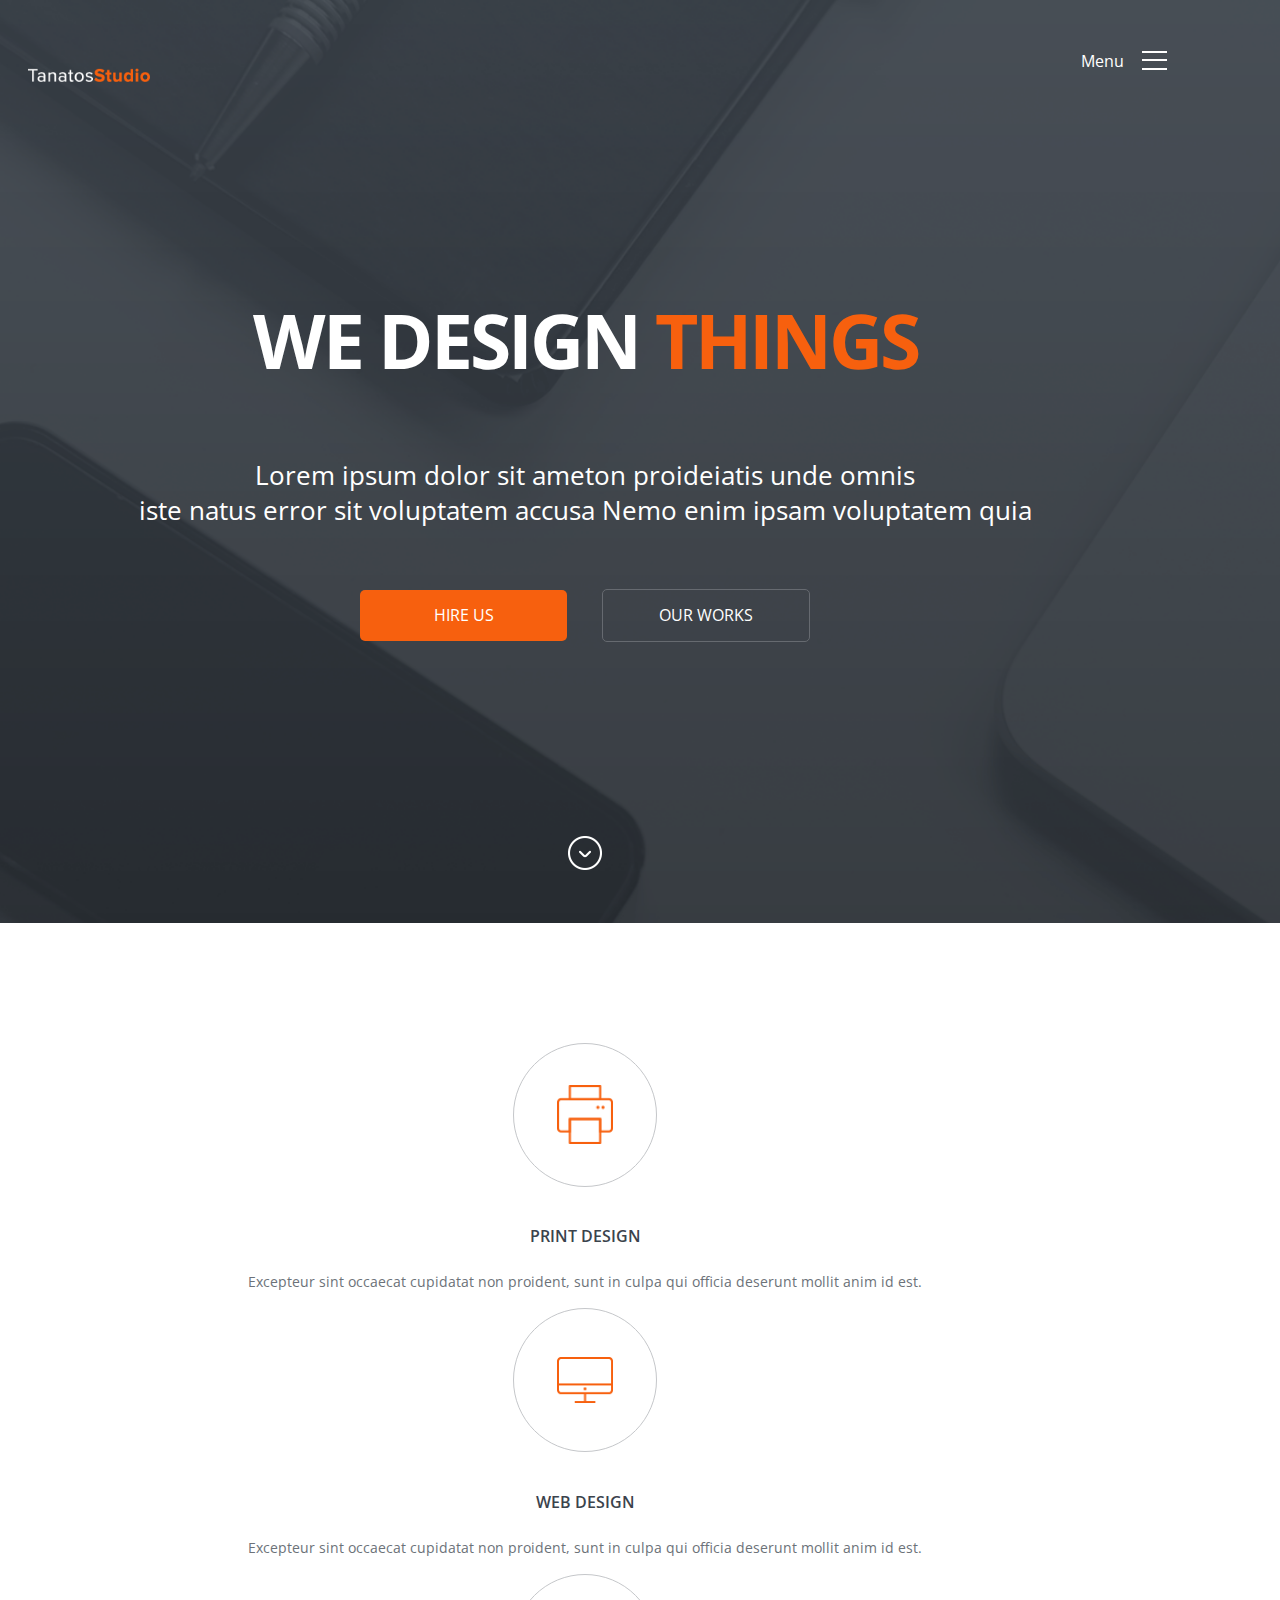
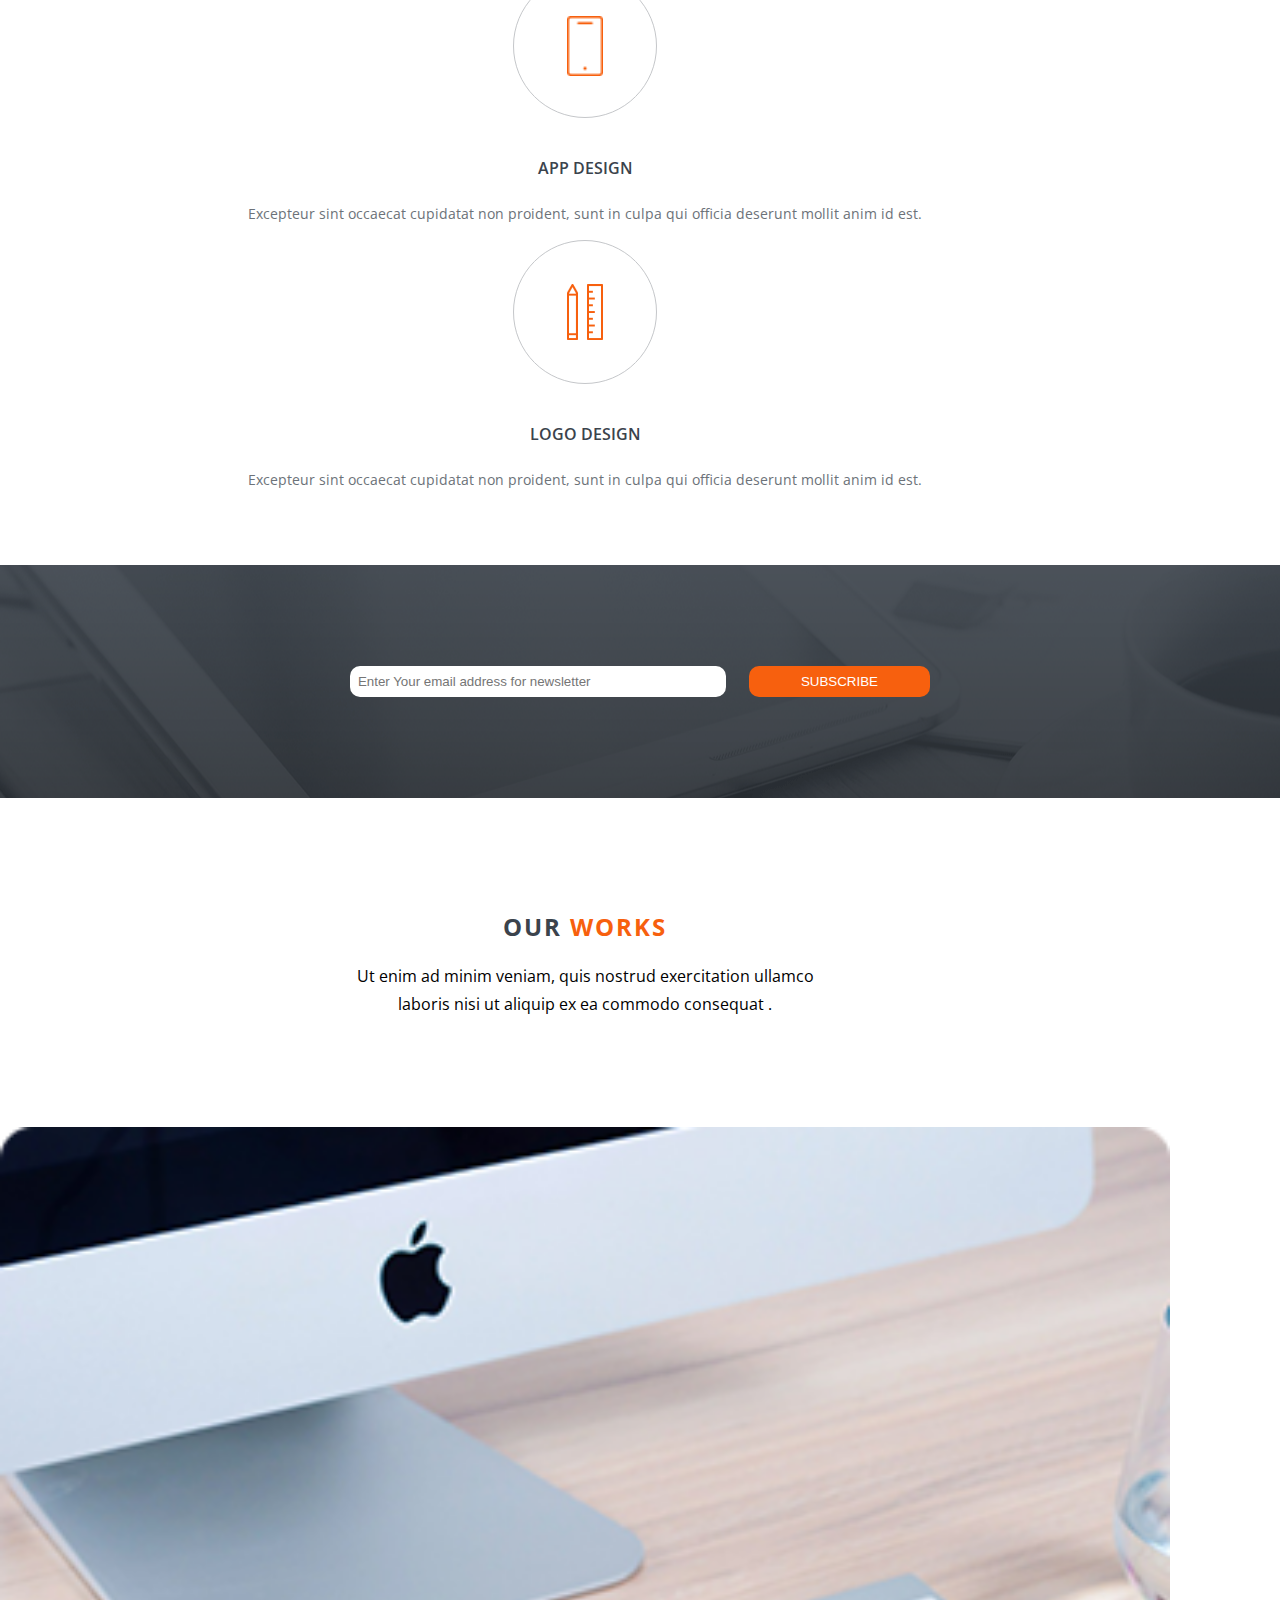
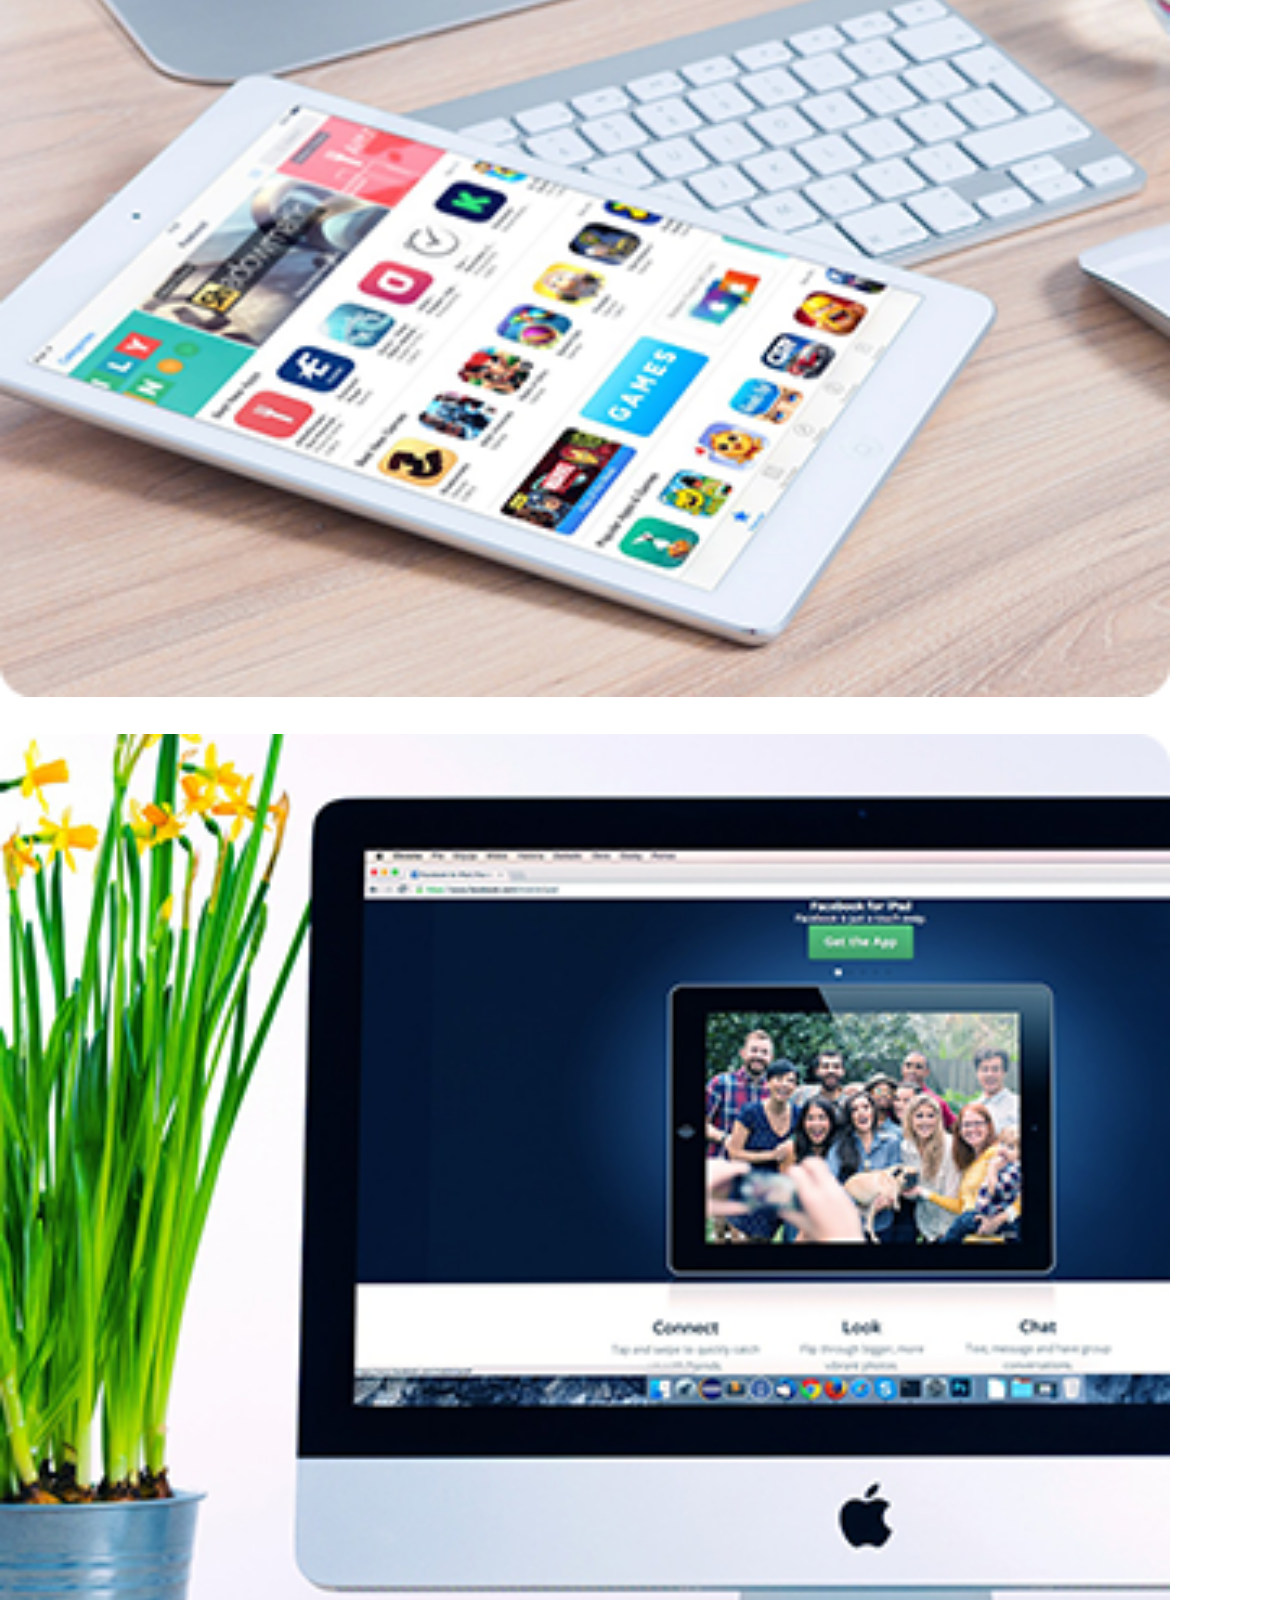
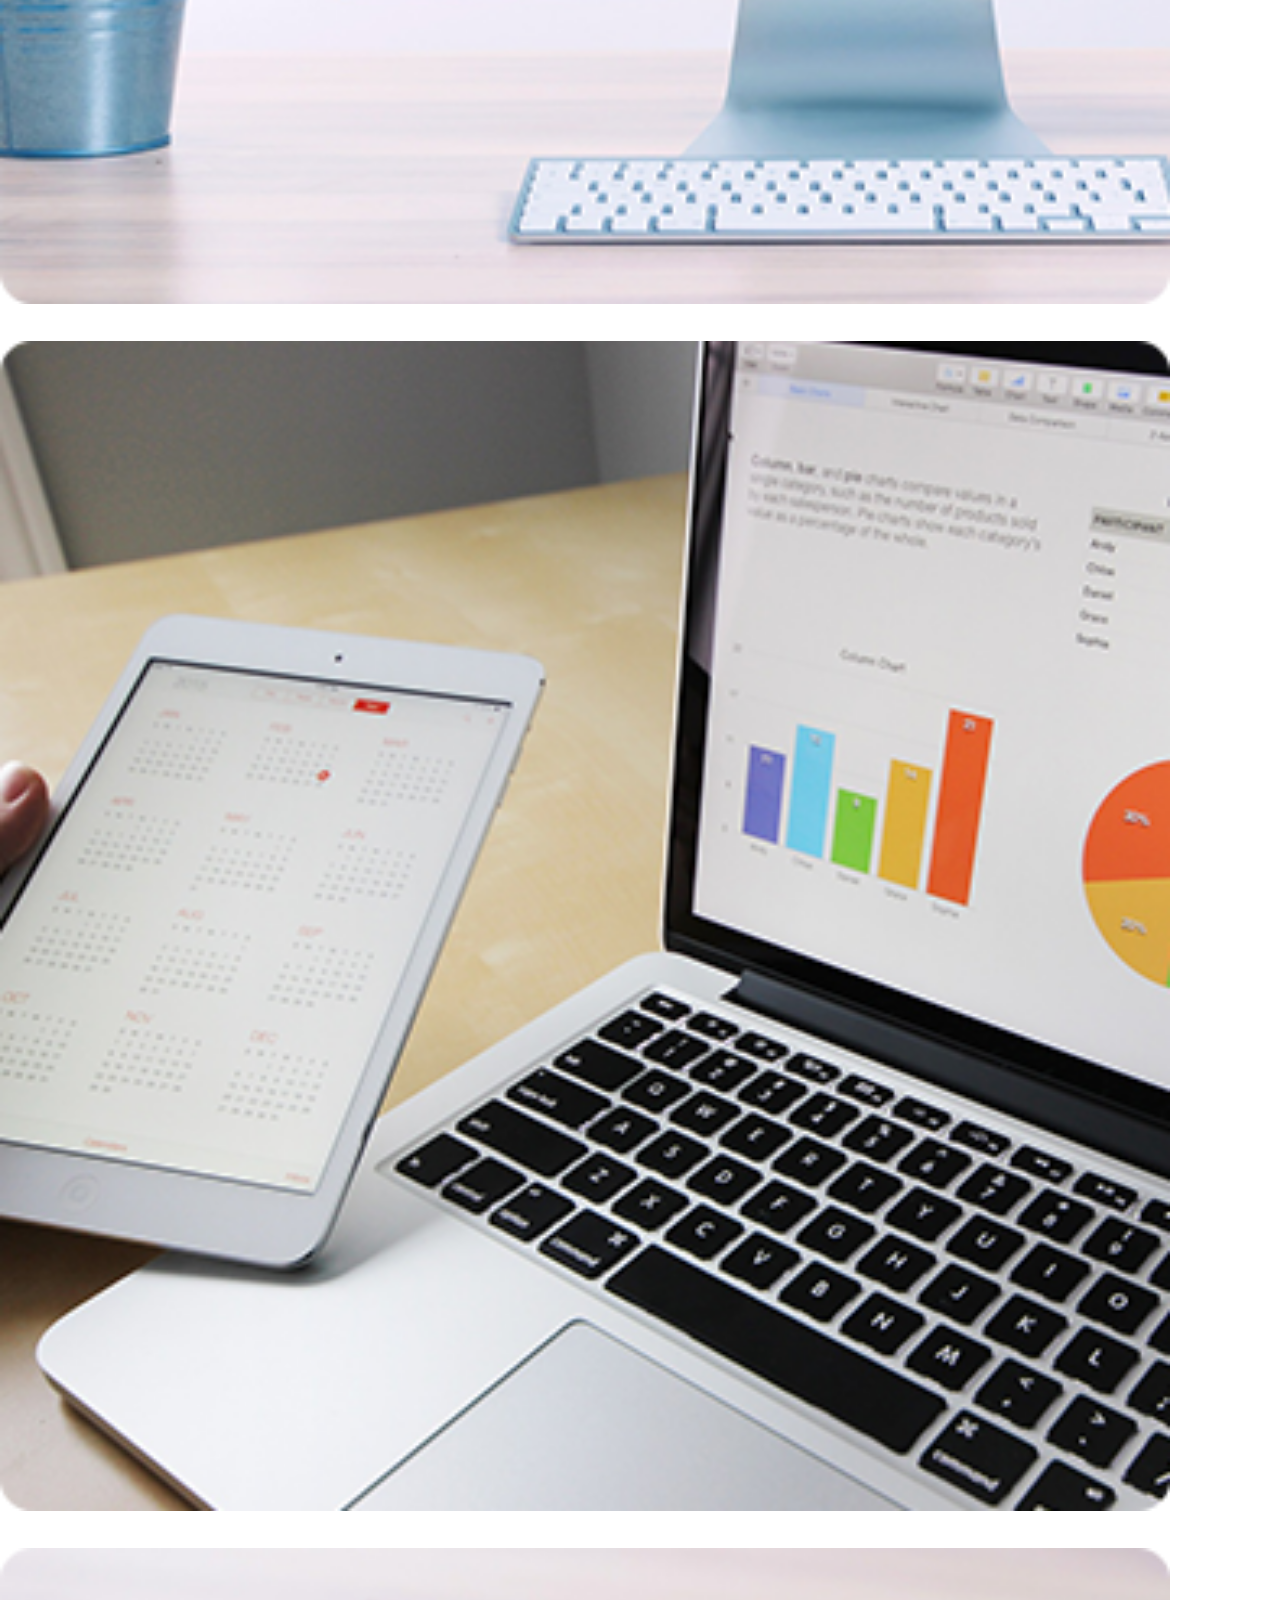
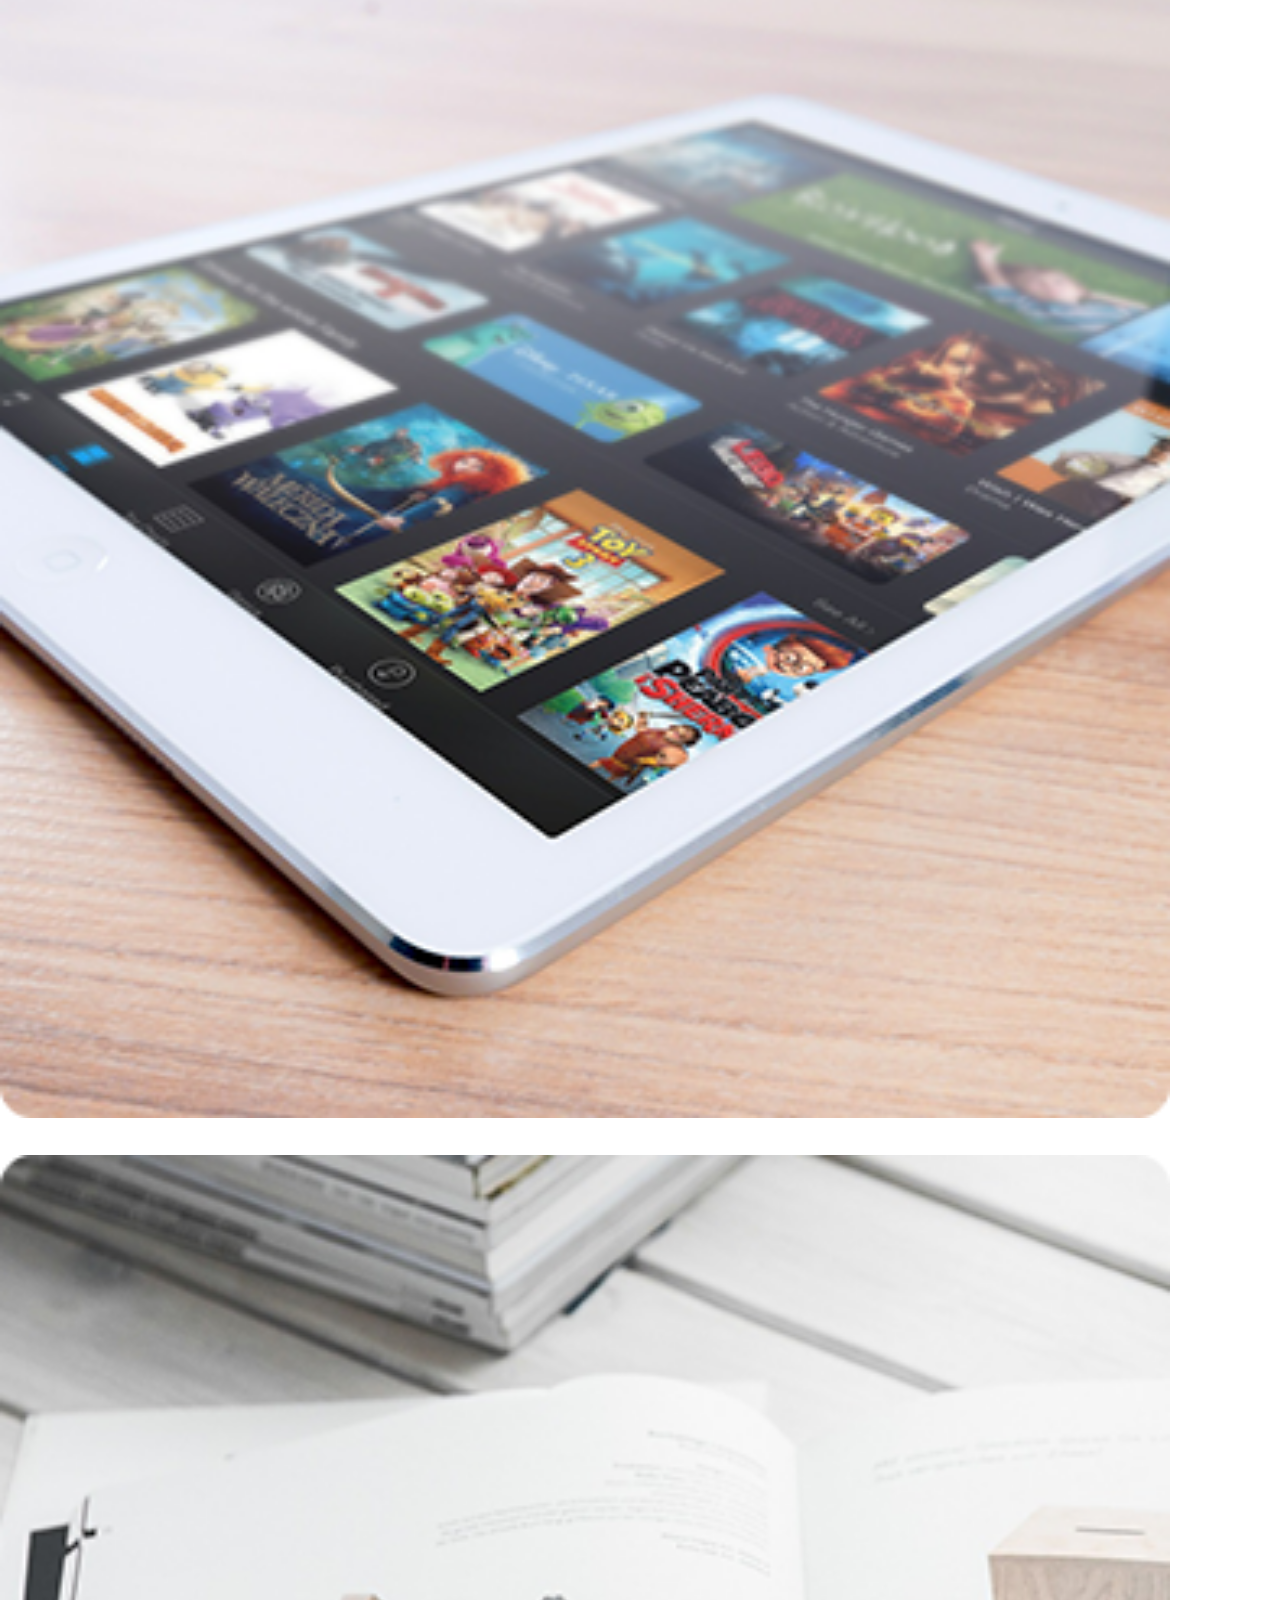
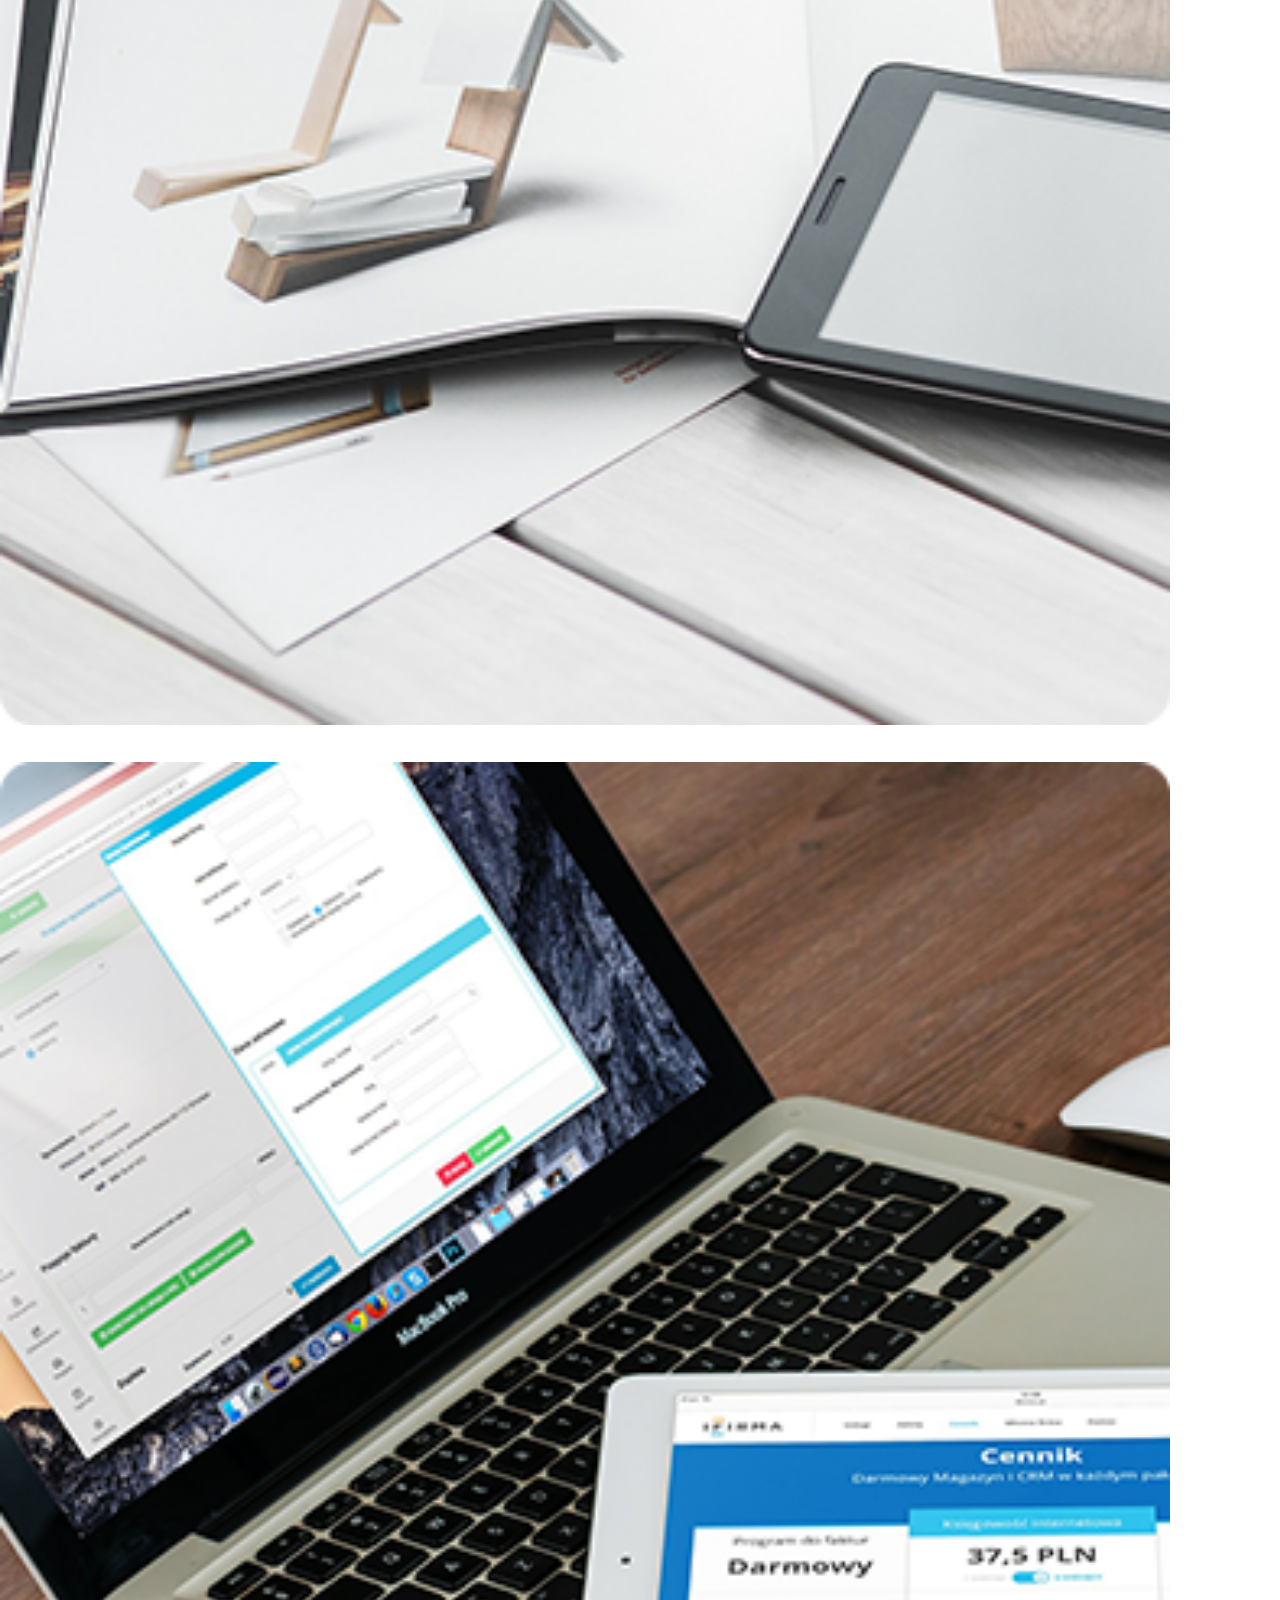
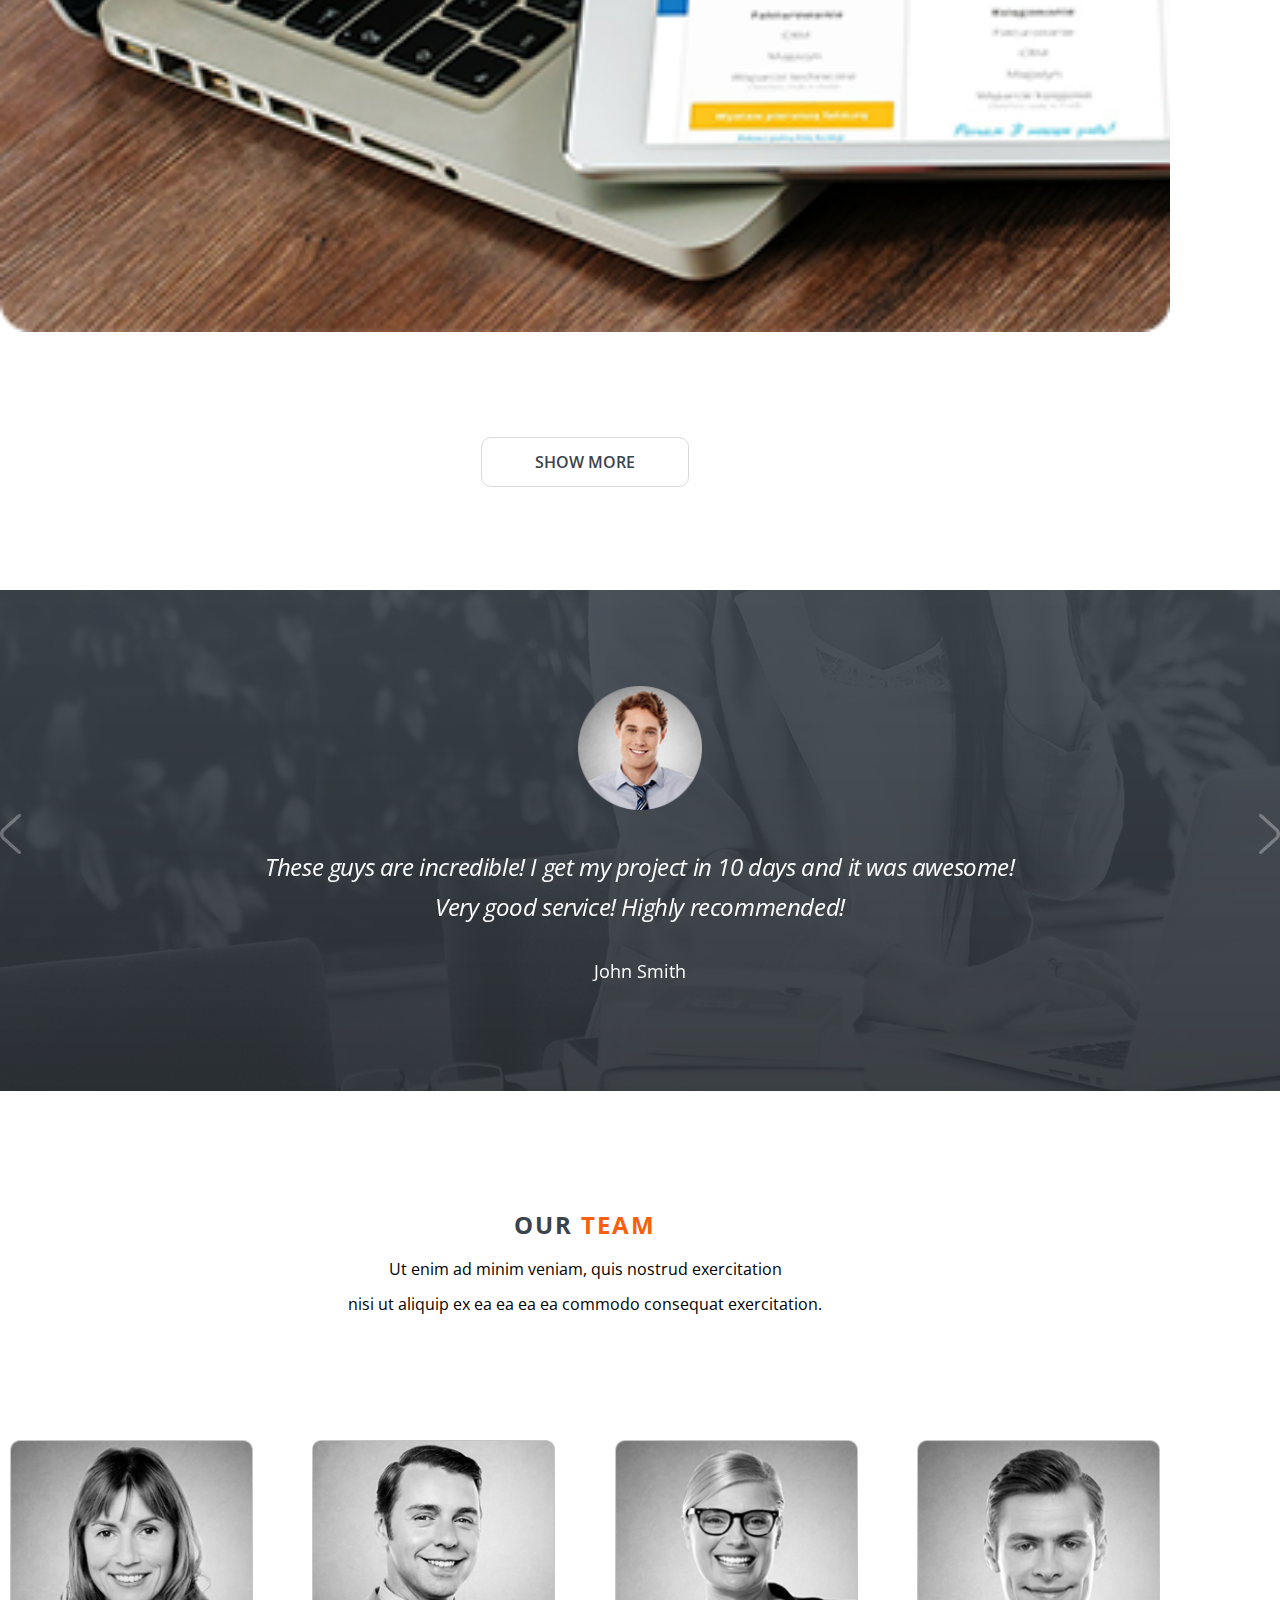
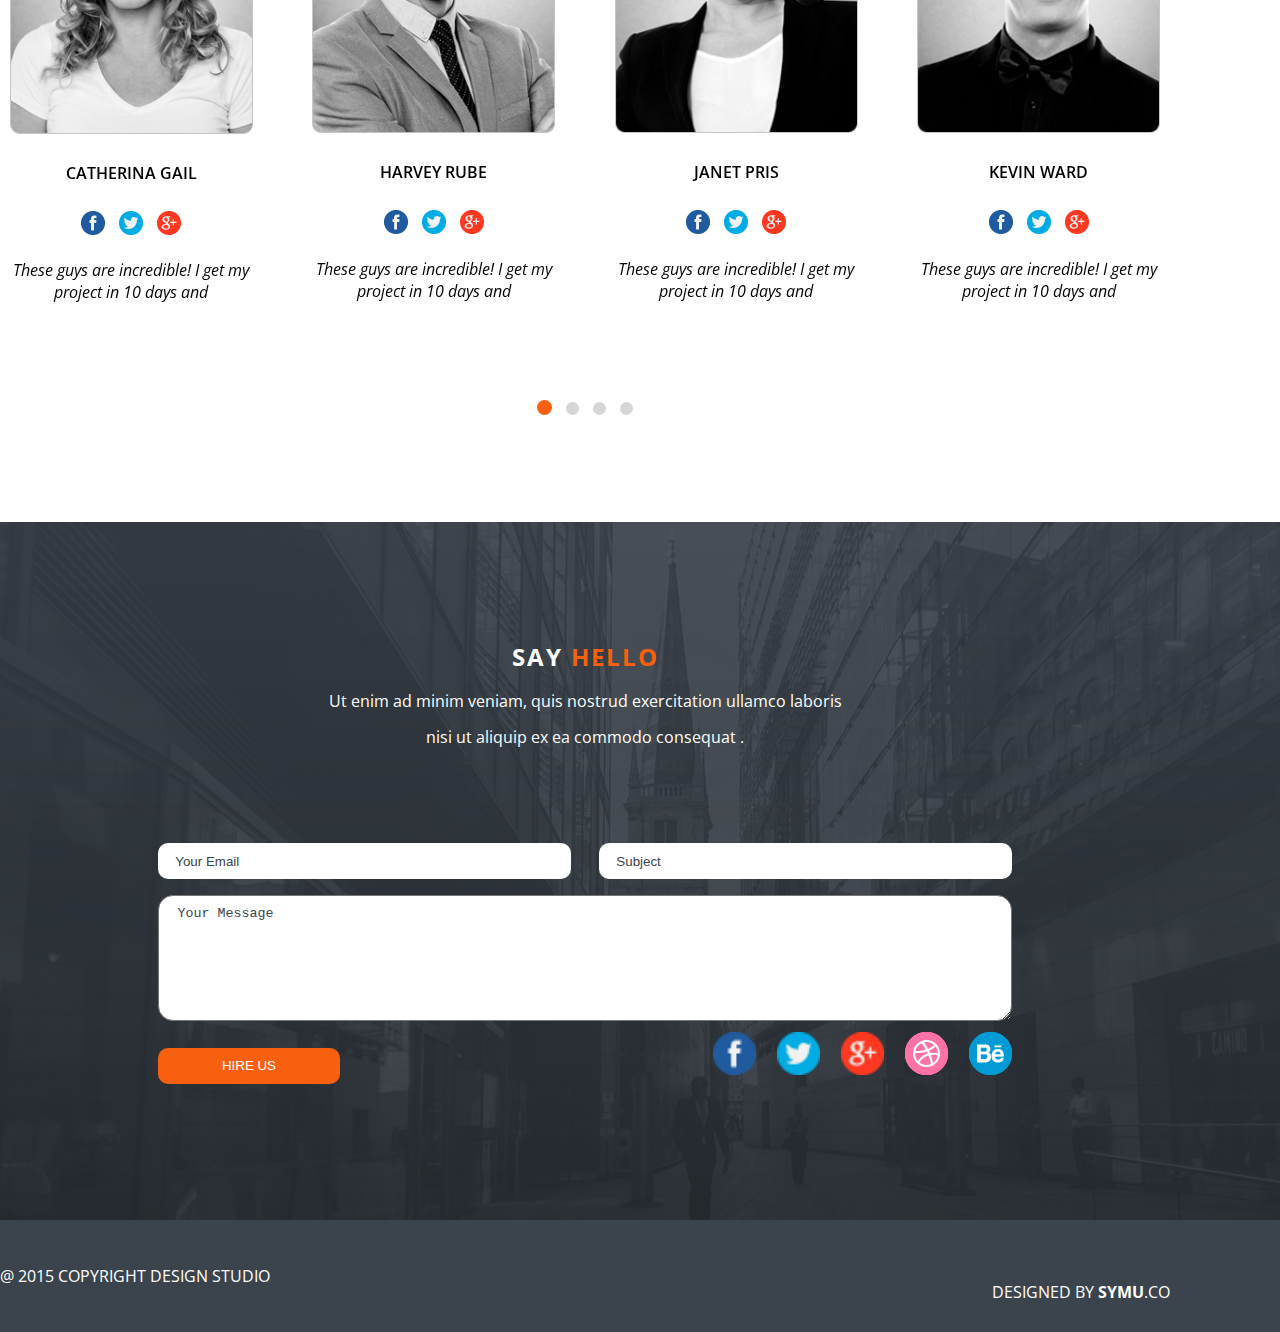
<file: index2.html>
<!DOCTYPE html>
<html lang="en">
  <head>
    <meta charset="UTF-8" />
    <meta http-equiv="X-UA-Compatible" content="IE=edge" />
    <meta name="viewport" content="width=device-width, initial-scale=1.0" />

    <!-- Font -->
    <link rel="preconnect" href="https://fonts.googleapis.com" />
    <link rel="preconnect" href="https://fonts.gstatic.com" crossorigin />
    <link
      href="https://fonts.googleapis.com/css2?family=Open+Sans:wght@400;600;800&display=swap"
      rel="stylesheet"
    />

    <!-- Slider -->
    <link
      rel="stylesheet"
      href="https://cdnjs.cloudflare.com/ajax/libs/OwlCarousel2/2.3.4/assets/owl.carousel.css"
      integrity="sha512-UTNP5BXLIptsaj5WdKFrkFov94lDx+eBvbKyoe1YAfjeRPC+gT5kyZ10kOHCfNZqEui1sxmqvodNUx3KbuYI/A=="
      crossorigin="anonymous"
      referrerpolicy="no-referrer"
    />
    <link
      rel="stylesheet"
      href="https://cdnjs.cloudflare.com/ajax/libs/OwlCarousel2/2.3.4/assets/owl.theme.default.min.css"
      integrity="sha512-sMXtMNL1zRzolHYKEujM2AqCLUR9F2C4/05cdbxjjLSRvMQIciEPCQZo++nk7go3BtSuK9kfa/s+a4f4i5pLkw=="
      crossorigin="anonymous"
      referrerpolicy="no-referrer"
    />

    <!-- Bootstrap-->
    <link
      rel="stylesheet"
      href="https://cdn.jsdelivr.net/npm/bootstrap@4.5.3/dist/css/bootstrap.min.css"
      integrity="sha384-TX8t27EcRE3e/ihU7zmQxVncDAy5uIKz4rEkgIXeMed4M0jlfIDPvg6uqKI2xXr2"
      crossorigin="anonymous"
    />

    <!--Jquery-->
    <script src="https://ajax.googleapis.com/ajax/libs/jquery/3.5.1/jquery.min.js"></script>
    <script
      src="https://cdnjs.cloudflare.com/ajax/libs/OwlCarousel2/2.3.4/owl.carousel.min.js"
      integrity="sha512-bPs7Ae6pVvhOSiIcyUClR7/q2OAsRiovw4vAkX+zJbw3ShAeeqezq50RIIcIURq7Oa20rW2n2q+fyXBNcU9lrw=="
      crossorigin="anonymous"
      referrerpolicy="no-referrer"
    ></script>

    <script src="js/main.js"></script>
    <link rel="stylesheet" href="css/style2.css" />
    <title>We Design Things</title>
    <link rel="SHORTCUT ICON" href="image/logo.png" />
  </head>
  <body>
    <header class="header-menu">
      <div class="container">
        <div class="header-logo">
          <h1>
            <img src="image/logo.png" alt="Web-Design-Things" class="logo" />
          </h1>
        </div>
        <div class="open-menu">
          <span>Menu</span>
          <div class="open-menu-icon">
            <div class="line_top"></div>
            <div class="line_mid"></div>
            <div class="line_bot"></div>
          </div>
        </div>
      </div>

      <nav class="menu-mobile">
        <ul class="group-list">
          <li class="list-item"><a href="#">About</a></li>
          <li class="list-item"><a href="#">Pricing</a></li>
          <li class="list-item"><a href="#">Reviews</a></li>
          <li class="list-item"><a href="#">Contact</a></li>
        </ul>
        <a href="javascript:void(0)" class="close-menu">X</a>
      </nav>
    </header>

    <main>
      <section class="section-header">
        <div class="container">
          <div class="header-title">
            <h2 class="main-title">WE DESIGN <span>THINGS</span></h2>
            <p>
              Lorem ipsum dolor sit ameton proideiatis unde omnis
              <br />
              iste natus error sit voluptatem accusa Nemo enim ipsam voluptatem
              quia
            </p>
          </div>
          <div class="header-button">
            <a href="">HIRE US</a><a href="">OUR WORKS</a>
          </div>

          <div class="header-scrolldown">
            <button onclick="scrollDown();">
              <img src="image/button_scrolldown.png" alt="" />
            </button>
          </div>
        </div>
      </section>

      <div class="section-services">
        <div class="container">
          <ul class="row">
            <li class="col-lg-3 col-sm-6">
              <article class="services-item">
                <div class="item-image">
                  <img src="image/print_icon.png" alt="" />
                </div>
                <div class="item-content">
                  <h2 class="content-title">PRINT DESIGN</h2>
                  <p>
                    Excepteur sint occaecat cupidatat non proident, sunt in
                    culpa qui officia deserunt mollit anim id est.
                  </p>
                </div>
              </article>
            </li>
            <li class="col-lg-3 col-sm-6">
              <article class="services-item">
                <div class="item-image">
                  <img src="image/web_icon.png" alt="" />
                </div>
                <div class="item-content">
                  <h2 class="content-title">WEB DESIGN</h2>
                  <p>
                    Excepteur sint occaecat cupidatat non proident, sunt in
                    culpa qui officia deserunt mollit anim id est.
                  </p>
                </div>
              </article>
            </li>
            <li class="col-lg-3 col-sm-6">
              <article class="services-item">
                <div class="item-image width-fixed">
                  <img src="image/app_icon.png" alt="" />
                </div>
                <div class="item-content">
                  <h2 class="content-title">APP DESIGN</h2>
                  <p>
                    Excepteur sint occaecat cupidatat non proident, sunt in
                    culpa qui officia deserunt mollit anim id est.
                  </p>
                </div>
              </article>
            </li>
            <li class="col-lg-3 col-sm-6">
              <article class="services-item">
                <div class="item-image width-fixed">
                  <img src="image/logo_icon.png" alt="" />
                </div>
                <div class="item-content">
                  <h2 class="content-title">LOGO DESIGN</h2>
                  <p>
                    Excepteur sint occaecat cupidatat non proident, sunt in
                    culpa qui officia deserunt mollit anim id est.
                  </p>
                </div>
              </article>
            </li>
          </ul>
        </div>
      </div>

      <div class="section-banner">
        <div class="container">
          <div class="banner-form">
            <form action="index2.html">
              <input
                type="text"
                placeholder="Enter Your email address for newsletter"
                class="form-input"
              />
              <input type="submit" value="SUBSCRIBE" class="form-submit" />
            </form>
          </div>
        </div>
      </div>

      <section class="section-our-works">
        <div class="container">
          <div class="title">
            <h2>OUR <span>WORKS</span></h2>
            <p>
              Ut enim ad minim veniam, quis nostrud exercitation ullamco
              <br />
              laboris nisi ut aliquip ex ea commodo consequat .
            </p>
          </div>
          <div class="our-works-list">
            <ul class="row">
              <li class="col-lg-4 col-sm-6">
                <article class="list-item">
                  <img
                    src="image/ourwork_icon1.png"
                    alt=""
                    class="list-item-background"
                  />
                  <div class="list-item-hover">
                    <h3>ABAZOO WEBSITE</h3>
                    <p>
                      Quis nostrud exercitation ullamco laboris nisi ut aliquip
                    </p>
                    <a href="">SHOW PROJECT</a>
                  </div>
                </article>
              </li>
              <li class="col-lg-4 col-sm-6">
                <article class="list-item">
                  <img
                    src="image/ourwork_icon2.png"
                    alt=""
                    class="list-item-background"
                  />
                  <div class="list-item-hover">
                    <h3>ABAZOO WEBSITE</h3>
                    <p>
                      Quis nostrud exercitation ullamco laboris nisi ut aliquip
                    </p>
                    <a href="">SHOW PROJECT</a>
                  </div>
                </article>
              </li>
              <li class="col-lg-4 col-sm-6">
                <article class="list-item">
                  <img
                    src="image/ourwork_icon3.png"
                    alt=""
                    class="list-item-background"
                  />
                  <div class="list-item-hover">
                    <h3>ABAZOO WEBSITE</h3>
                    <p>
                      Quis nostrud exercitation ullamco laboris nisi ut aliquip
                    </p>
                    <a href="">SHOW PROJECT</a>
                  </div>
                </article>
              </li>
              <li class="col-lg-4 col-sm-6">
                <article class="list-item">
                  <img
                    src="image/ourwork_icon4.png"
                    alt=""
                    class="list-item-background"
                  />
                  <div class="list-item-hover">
                    <h3>ABAZOO WEBSITE</h3>
                    <p>
                      Quis nostrud exercitation ullamco laboris nisi ut aliquip
                    </p>
                    <a href="">SHOW PROJECT</a>
                  </div>
                </article>
              </li>
              <li class="col-lg-4 col-sm-6">
                <article class="list-item">
                  <img
                    src="image/ourwork_icon5.png"
                    alt=""
                    class="list-item-background"
                  />
                  <div class="list-item-hover">
                    <h3>ABAZOO WEBSITE</h3>
                    <p>
                      Quis nostrud exercitation ullamco laboris nisi ut aliquip
                    </p>
                    <a href="">SHOW PROJECT</a>
                  </div>
                </article>
              </li>
              <li class="col-lg-4 col-sm-6">
                <article class="list-item">
                  <img
                    src="image/ourwork_icon6.png"
                    alt=""
                    class="list-item-background"
                  />
                  <div class="list-item-hover">
                    <h3>ABAZOO WEBSITE</h3>
                    <p>
                      Quis nostrud exercitation ullamco laboris nisi ut aliquip
                    </p>
                    <a href="">SHOW PROJECT</a>
                  </div>
                </article>
              </li>
            </ul>
          </div>
          <div class="our-works-button">
            <a href="">SHOW MORE</a>
          </div>
        </div>
      </section>

      <div class="section-members">
        <div class="container">
          <div class="owl-carousel owl-theme">
            <div class="members-item">
              <div class="item-image">
                <img src="image/icon_members.png" alt="" />
              </div>
              <div class="item-content">
                <i>
                  These guys are incredible! I get my project in 10 days and it
                  was awesome!
                </i>
                <i>Very good service! Highly recommended!</i>
                <br />
                <p>John Smith</p>
              </div>
            </div>
            <div class="members-item">
              <div class="item-image">
                <img src="image/icon_members.png" alt="" />
              </div>
              <div class="item-content">
                <i>
                  These guys are incredible! I get my project in 10 days and it
                  was awesome!
                </i>
                <i>Very good service! Highly recommended!</i>
                <br />
                <p>John Smith</p>
              </div>
            </div>
          </div>
        </div>
      </div>

      <section class="section-our-team">
        <div class="container">
          <div class="title">
            <h2>OUR <span>TEAM</span></h2>
            <p>Ut enim ad minim veniam, quis nostrud exercitation</p>
            <p>
              nisi ut aliquip ex ea ea ea ea commodo consequat exercitation.
            </p>
          </div>
          <div class="our-team-slide">
            <ul class="owl-carousel owl-theme">
              <li class="our-team-item">
                <div class="item-image">
                  <img src="image/image_member1.png" alt="" />
                </div>
                <div class="item-content">
                  <h4>CATHERINA GAIL</h4>
                  <div class="content-social">
                    <ul>
                      <li>
                        <a href=""
                          ><img src="./image/facebook_icon.png" alt=""
                        /></a>
                      </li>
                      <li>
                        <a href=""
                          ><img src="./image/twitter_icon.png" alt=""
                        /></a>
                      </li>
                      <li>
                        <a href=""
                          ><img src="./image/google_icon.png" alt=""
                        /></a>
                      </li>
                    </ul>
                  </div>
                  <i>
                    These guys are incredible! I get my project in 10 days and
                  </i>
                </div>
              </li>
              <li class="our-team-item">
                <div class="item-image">
                  <img src="image/image_member2.png" alt="" />
                </div>
                <div class="item-content">
                  <h4>HARVEY RUBE</h4>
                  <div class="content-social">
                    <ul>
                      <li>
                        <a href=""
                          ><img src="./image/facebook_icon.png" alt=""
                        /></a>
                      </li>
                      <li>
                        <a href=""
                          ><img src="./image/twitter_icon.png" alt=""
                        /></a>
                      </li>
                      <li>
                        <a href=""
                          ><img src="./image/google_icon.png" alt=""
                        /></a>
                      </li>
                    </ul>
                  </div>
                  <i>
                    These guys are incredible! I get my project in 10 days and
                  </i>
                </div>
              </li>
              <li class="our-team-item">
                <div class="item-image">
                  <img src="image/image_member3.png" alt="" />
                </div>
                <div class="item-content">
                  <h4>JANET PRIS</h4>
                  <div class="content-social">
                    <ul>
                      <li>
                        <a href=""
                          ><img src="./image/facebook_icon.png" alt=""
                        /></a>
                      </li>
                      <li>
                        <a href=""
                          ><img src="./image/twitter_icon.png" alt=""
                        /></a>
                      </li>
                      <li>
                        <a href=""
                          ><img src="./image/google_icon.png" alt=""
                        /></a>
                      </li>
                    </ul>
                  </div>
                  <i>
                    These guys are incredible! I get my project in 10 days and
                  </i>
                </div>
              </li>
              <li class="our-team-item">
                <div class="item-image">
                  <img src="image/image_member4.png" alt="" />
                </div>
                <div class="item-content">
                  <h4>KEVIN WARD</h4>
                  <div class="content-social">
                    <ul>
                      <li>
                        <a href=""
                          ><img src="./image/facebook_icon.png" alt=""
                        /></a>
                      </li>
                      <li>
                        <a href=""
                          ><img src="./image/twitter_icon.png" alt=""
                        /></a>
                      </li>
                      <li>
                        <a href=""
                          ><img src="./image/google_icon.png" alt=""
                        /></a>
                      </li>
                    </ul>
                  </div>
                  <i>
                    These guys are incredible! I get my project in 10 days and
                  </i>
                </div>
              </li>
              <li class="our-team-item">
                <div class="item-image">
                  <img src="image/image_member1.png" alt="" />
                </div>
                <div class="item-content">
                  <h4>CATHERINA GAIL</h4>
                  <div class="content-social">
                    <ul>
                      <li>
                        <a href=""
                          ><img src="./image/facebook_icon.png" alt=""
                        /></a>
                      </li>
                      <li>
                        <a href=""
                          ><img src="./image/twitter_icon.png" alt=""
                        /></a>
                      </li>
                      <li>
                        <a href=""
                          ><img src="./image/google_icon.png" alt=""
                        /></a>
                      </li>
                    </ul>
                  </div>
                  <i>
                    These guys are incredible! I get my project in 10 days and
                  </i>
                </div>
              </li>
              <li class="our-team-item">
                <div class="item-image">
                  <img src="image/image_member2.png" alt="" />
                </div>
                <div class="item-content">
                  <h4>HARVEY RUBE</h4>
                  <div class="content-social">
                    <ul>
                      <li>
                        <a href=""
                          ><img src="./image/facebook_icon.png" alt=""
                        /></a>
                      </li>
                      <li>
                        <a href=""
                          ><img src="./image/twitter_icon.png" alt=""
                        /></a>
                      </li>
                      <li>
                        <a href=""
                          ><img src="./image/google_icon.png" alt=""
                        /></a>
                      </li>
                    </ul>
                  </div>
                  <i>
                    These guys are incredible! I get my project in 10 days and
                  </i>
                </div>
              </li>
              <li class="our-team-item">
                <div class="item-image">
                  <img src="image/image_member3.png" alt="" />
                </div>
                <div class="item-content">
                  <h4>JANET PRIS</h4>
                  <div class="content-social">
                    <ul>
                      <li>
                        <a href=""
                          ><img src="./image/facebook_icon.png" alt=""
                        /></a>
                      </li>
                      <li>
                        <a href=""
                          ><img src="./image/twitter_icon.png" alt=""
                        /></a>
                      </li>
                      <li>
                        <a href=""
                          ><img src="./image/google_icon.png" alt=""
                        /></a>
                      </li>
                    </ul>
                  </div>
                  <i>
                    These guys are incredible! I get my project in 10 days and
                  </i>
                </div>
              </li>
              <li class="our-team-item">
                <div class="item-image">
                  <img src="image/image_member4.png" alt="" />
                </div>
                <div class="item-content">
                  <h4>KEVIN WARD</h4>
                  <div class="content-social">
                    <ul>
                      <li>
                        <a href=""
                          ><img src="./image/facebook_icon.png" alt=""
                        /></a>
                      </li>
                      <li>
                        <a href=""
                          ><img src="./image/twitter_icon.png" alt=""
                        /></a>
                      </li>
                      <li>
                        <a href=""
                          ><img src="./image/google_icon.png" alt=""
                        /></a>
                      </li>
                    </ul>
                  </div>
                  <i>
                    These guys are incredible! I get my project in 10 days and
                  </i>
                </div>
              </li>
              <li class="our-team-item">
                <div class="item-image">
                  <img src="image/image_member1.png" alt="" />
                </div>
                <div class="item-content">
                  <h4>CATHERINA GAIL</h4>
                  <div class="content-social">
                    <ul>
                      <li>
                        <a href=""
                          ><img src="./image/facebook_icon.png" alt=""
                        /></a>
                      </li>
                      <li>
                        <a href=""
                          ><img src="./image/twitter_icon.png" alt=""
                        /></a>
                      </li>
                      <li>
                        <a href=""
                          ><img src="./image/google_icon.png" alt=""
                        /></a>
                      </li>
                    </ul>
                  </div>
                  <i>
                    These guys are incredible! I get my project in 10 days and
                  </i>
                </div>
              </li>
              <li class="our-team-item">
                <div class="item-image">
                  <img src="image/image_member2.png" alt="" />
                </div>
                <div class="item-content">
                  <h4>HARVEY RUBE</h4>
                  <div class="content-social">
                    <ul>
                      <li>
                        <a href=""
                          ><img src="./image/facebook_icon.png" alt=""
                        /></a>
                      </li>
                      <li>
                        <a href=""
                          ><img src="./image/twitter_icon.png" alt=""
                        /></a>
                      </li>
                      <li>
                        <a href=""
                          ><img src="./image/google_icon.png" alt=""
                        /></a>
                      </li>
                    </ul>
                  </div>
                  <i>
                    These guys are incredible! I get my project in 10 days and
                  </i>
                </div>
              </li>
              <li class="our-team-item">
                <div class="item-image">
                  <img src="image/image_member3.png" alt="" />
                </div>
                <div class="item-content">
                  <h4>JANET PRIS</h4>
                  <div class="content-social">
                    <ul>
                      <li>
                        <a href=""
                          ><img src="./image/facebook_icon.png" alt=""
                        /></a>
                      </li>
                      <li>
                        <a href=""
                          ><img src="./image/twitter_icon.png" alt=""
                        /></a>
                      </li>
                      <li>
                        <a href=""
                          ><img src="./image/google_icon.png" alt=""
                        /></a>
                      </li>
                    </ul>
                  </div>
                  <i>
                    These guys are incredible! I get my project in 10 days and
                  </i>
                </div>
              </li>
              <li class="our-team-item">
                <div class="item-image">
                  <img src="image/image_member4.png" alt="" />
                </div>
                <div class="item-content">
                  <h4>KEVIN WARD</h4>
                  <div class="content-social">
                    <ul>
                      <li>
                        <a href=""
                          ><img src="./image/facebook_icon.png" alt=""
                        /></a>
                      </li>
                      <li>
                        <a href=""
                          ><img src="./image/twitter_icon.png" alt=""
                        /></a>
                      </li>
                      <li>
                        <a href=""
                          ><img src="./image/google_icon.png" alt=""
                        /></a>
                      </li>
                    </ul>
                  </div>
                  <i>
                    These guys are incredible! I get my project in 10 days and
                  </i>
                </div>
              </li>
              <li class="our-team-item">
                <div class="item-image">
                  <img src="image/image_member1.png" alt="" />
                </div>
                <div class="item-content">
                  <h4>CATHERINA GAIL</h4>
                  <div class="content-social">
                    <ul>
                      <li>
                        <a href=""
                          ><img src="./image/facebook_icon.png" alt=""
                        /></a>
                      </li>
                      <li>
                        <a href=""
                          ><img src="./image/twitter_icon.png" alt=""
                        /></a>
                      </li>
                      <li>
                        <a href=""
                          ><img src="./image/google_icon.png" alt=""
                        /></a>
                      </li>
                    </ul>
                  </div>
                  <i>
                    These guys are incredible! I get my project in 10 days and
                  </i>
                </div>
              </li>
              <li class="our-team-item">
                <div class="item-image">
                  <img src="image/image_member2.png" alt="" />
                </div>
                <div class="item-content">
                  <h4>HARVEY RUBE</h4>
                  <div class="content-social">
                    <ul>
                      <li>
                        <a href=""
                          ><img src="./image/facebook_icon.png" alt=""
                        /></a>
                      </li>
                      <li>
                        <a href=""
                          ><img src="./image/twitter_icon.png" alt=""
                        /></a>
                      </li>
                      <li>
                        <a href=""
                          ><img src="./image/google_icon.png" alt=""
                        /></a>
                      </li>
                    </ul>
                  </div>
                  <i>
                    These guys are incredible! I get my project in 10 days and
                  </i>
                </div>
              </li>
              <li class="our-team-item">
                <div class="item-image">
                  <img src="image/image_member3.png" alt="" />
                </div>
                <div class="item-content">
                  <h4>JANET PRIS</h4>
                  <div class="content-social">
                    <ul>
                      <li>
                        <a href=""
                          ><img src="./image/facebook_icon.png" alt=""
                        /></a>
                      </li>
                      <li>
                        <a href=""
                          ><img src="./image/twitter_icon.png" alt=""
                        /></a>
                      </li>
                      <li>
                        <a href=""
                          ><img src="./image/google_icon.png" alt=""
                        /></a>
                      </li>
                    </ul>
                  </div>
                  <i>
                    These guys are incredible! I get my project in 10 days and
                  </i>
                </div>
              </li>
              <li class="our-team-item">
                <div class="item-image">
                  <img src="image/image_member4.png" alt="" />
                </div>
                <div class="item-content">
                  <h4>KEVIN WARD</h4>
                  <div class="content-social">
                    <ul>
                      <li>
                        <a href=""
                          ><img src="./image/facebook_icon.png" alt=""
                        /></a>
                      </li>
                      <li>
                        <a href=""
                          ><img src="./image/twitter_icon.png" alt=""
                        /></a>
                      </li>
                      <li>
                        <a href=""
                          ><img src="./image/google_icon.png" alt=""
                        /></a>
                      </li>
                    </ul>
                  </div>
                  <i>
                    These guys are incredible! I get my project in 10 days and
                  </i>
                </div>
              </li>
            </ul>
          </div>
        </div>
      </section>

      <section class="section-registration">
        <div class="container">
          <div class="title">
            <h2 class="main-title">SAY <span>HELLO</span></h2>
            <p>
              Ut enim ad minim veniam, quis nostrud exercitation ullamco laboris
            </p>
            <p>nisi ut aliquip ex ea commodo consequat .</p>
          </div>
          <div class="registration-form">
            <form action="index2.html">
              <div class="form-group">
                <input
                  type="text"
                  placeholder="Your Email"
                  class="form-group-item"
                />
                <input
                  type="text"
                  placeholder="Subject"
                  class="form-group-item"
                />
              </div>

              <textarea
                cols="30"
                rows="7"
                placeholder="Your Message"
                class="text-area"
              ></textarea>
              <input type="submit" value="HIRE US" class="form-submit" />
            </form>
            <div class="registration-social">
              <ul class="social-form-group">
                <li class="form-group-item">
                  <a href=""><img src="image/facebook_icon.png" alt="" /></a>
                </li>
                <li class="form-group-item">
                  <a href=""><img src="image/twitter_icon.png" alt="" /></a>
                </li>
                <li class="form-group-item">
                  <a href=""><img src="image/google_icon.png" alt="" /></a>
                </li>
                <li class="form-group-item">
                  <a href=""><img src="image/dribbble_icon.png" alt="" /></a>
                </li>
                <li class="form-group-item">
                  <a href=""><img src="image/behance_icon.png" alt="" /></a>
                </li>
              </ul>
            </div>
          </div>
        </div>
      </section>
    </main>

    <footer>
      <div class="container">
        <small>@ 2015 COPYRIGHT DESIGN STUDIO</small>
        <p>DESIGNED BY <strong>SYMU</strong><span>.</span>CO</p>
      </div>
    </footer>
  </body>

</html>
</file>
<file: css/style2.css>
* {
  -webkit-box-sizing: border-box;
          box-sizing: border-box;
}

html,
body {
  font-size: 1em;
  font-family: "Open Sans", sans-serif;
  margin: 0;
  padding: 0;
}

.container {
  max-width: 1170px;
}

a {
  text-decoration: none!important;
}

li {
  list-style-type: none;
}

input {
  border: none;
}

.title h2 {
  color: #3b434c;
  letter-spacing: 2px;
}

.title h2 span {
  color: #f7600e;
}

.title p {
  margin: 1.2em 0;
  line-height: 1.7em;
}

.header-menu {
  padding: 2.9em 0;
  position: absolute;
  width: 100%;
  margin: 0 auto;
}

.header-menu .header-logo {
  margin-left: 1em;
  float: left;
}

.header-menu .header-logo .logo {
  width: 3.8em;
  margin: 0 10% 20%;
}

.header-menu .open-menu {
  display: -webkit-box;
  display: -ms-flexbox;
  display: flex;
  -webkit-box-pack: end;
      -ms-flex-pack: end;
          justify-content: flex-end;
}

.header-menu .open-menu span {
  color: white;
  padding: 4px 18px 0 0;
}

.header-menu .open-menu .open-menu-icon {
  position: relative;
  height: 20px;
  width: 28px;
}

.header-menu .open-menu .open-menu-icon .line_top {
  height: 2px;
  width: 25px;
  background-color: white;
  position: absolute;
  top: 5px;
}

.header-menu .open-menu .open-menu-icon .line_mid {
  height: 2px;
  width: 25px;
  background-color: white;
  position: absolute;
  top: 13px;
}

.header-menu .open-menu .open-menu-icon .line_bot {
  height: 2px;
  width: 25px;
  background-color: white;
  position: absolute;
  bottom: -4px;
}

.header-menu .menu-mobile {
  position: fixed;
  height: 100%;
  background: #000000d4;
  top: 0;
  width: 0;
  display: -webkit-box;
  display: -ms-flexbox;
  display: flex;
  -webkit-box-orient: vertical;
  -webkit-box-direction: normal;
      -ms-flex-direction: column;
          flex-direction: column;
  -webkit-box-align: center;
      -ms-flex-align: center;
          align-items: center;
  right: 0;
  -webkit-transition: 0.5s;
  transition: 0.5s;
  z-index: 1;
  padding-top: 3em;
  overflow-x: hidden;
}

.header-menu .menu-mobile .list-item {
  padding: 2em 0;
}

.header-menu .menu-mobile .list-item a {
  color: #fff;
  font-size: 1.14em;
}

.header-menu .menu-mobile .list-item a:hover {
  color: grey;
}

.header-menu .menu-mobile .close-menu {
  position: absolute;
  top: 8%;
  right: 5%;
  font: 2em bold;
  color: white;
}

.section-header {
  background: url("../image/background_header.png") no-repeat center;
  background-size: cover;
}

.section-header .header-title {
  padding-top: 14.2em;
  text-align: center;
}

.section-header .header-title .main-title {
  font-size: 4.69em;
  letter-spacing: -3px;
  font-weight: bold;
  color: white;
}

.section-header .header-title .main-title span {
  color: #f7600e;
}

.section-header .header-title p {
  color: #fff;
  font-size: 1.6em;
  padding-top: 4px;
}

.section-header .header-button {
  margin-top: 4.8em;
  text-align: center;
}

.section-header .header-button a:first-child {
  background-color: #f7600e;
  color: #fff;
  padding: 0.9em 4.6em;
  border-radius: 5px;
  margin-right: 2.14em;
}

.section-header .header-button a:first-child:hover {
  background: #d94c00;
}

.section-header .header-button a:last-child {
  color: #fff;
  padding: 0.9em 3.5em;
  border-radius: 5px;
  border: 1px solid #666a70;
}

@media screen and (max-width: 426px) {
  .section-header .header-button a:last-child {
    display: block;
  }
}

.section-header .header-button a:last-child:hover {
  background: #fff;
  color: #3b434c;
}

.section-header .header-content {
  padding-top: 14.2em;
  text-align: center;
}

.section-header .header-content p {
  color: #fff;
  font-size: 1.6em;
  padding-top: 4px;
}

.section-header .header-content .header-content-button {
  margin-top: 4.8em;
}

@media screen and (max-width: 426px) {
  .section-header .header-content .header-content-button {
    display: -webkit-box;
    display: -ms-flexbox;
    display: flex;
    -webkit-box-orient: vertical;
    -webkit-box-direction: normal;
        -ms-flex-direction: column;
            flex-direction: column;
    -webkit-box-align: center;
        -ms-flex-align: center;
            align-items: center;
  }
}

.section-header .header-content .header-content-button a:first-child {
  background-color: #f7600e;
  color: #fff;
  padding: 0.9em 4.6em;
  border-radius: 5px;
  margin-right: 2.14em;
}

@media screen and (max-width: 426px) {
  .section-header .header-content .header-content-button a:first-child {
    display: block;
    margin: 0 0 15px;
  }
}

.section-header .header-content .header-content-button a:first-child:hover {
  background: #d94c00;
}

.section-header .header-content .header-content-button a:last-child {
  color: #fff;
  padding: 0.9em 3.5em;
  border-radius: 5px;
  border: 1px solid #666a70;
}

@media screen and (max-width: 426px) {
  .section-header .header-content .header-content-button a:last-child {
    display: block;
  }
}

.section-header .header-content .header-content-button a:last-child:hover {
  background: #fff;
  color: #3b434c;
}

.section-header .header-scrolldown {
  padding: 13em 0 3em 0;
  text-align: center;
}

.section-header .header-scrolldown button {
  background: none;
  border: none;
  outline: 0;
  cursor: pointer;
}

.section-header .header-scrolldown button img {
  width: 34px;
}

.section-services {
  padding: 6.5em 0 2.7em;
}

.section-services .row {
  padding: 0;
}

.section-services .services-item {
  display: -webkit-box;
  display: -ms-flexbox;
  display: flex;
  -webkit-box-orient: vertical;
  -webkit-box-direction: normal;
      -ms-flex-direction: column;
          flex-direction: column;
  -webkit-box-pack: center;
      -ms-flex-pack: center;
          justify-content: center;
  text-align: center;
  padding: 0 3em;
}

.section-services .services-item .item-image {
  border: 1px solid #c5c7ca;
  border-radius: 50%;
  display: -webkit-box;
  display: -ms-flexbox;
  display: flex;
  -webkit-box-align: center;
      -ms-flex-align: center;
          align-items: center;
  -webkit-box-pack: center;
      -ms-flex-pack: center;
          justify-content: center;
  margin: 0 auto;
  width: 9em;
  height: 9em;
}

.section-services .services-item .item-image img {
  width: 3.5em;
}

.section-services .services-item .width-fixed img {
  width: 2.2em;
}

.section-services .services-item .item-content {
  margin-top: 1.6em;
}

.section-services .services-item .item-content .content-title {
  font-weight: 600;
  font-size: 1em;
  color: #3b434c;
}

.section-services .services-item .item-content p {
  margin-top: 1.5em;
  font-size: 0.9em;
  color: #6c7279;
  line-height: 25px;
}

.section-banner {
  background: url("../image/background_banner.png") no-repeat center;
  padding: 6.3em 20%;
}

.section-banner .banner-form {
  text-align: center;
}

.section-banner .banner-form .form-input {
  padding: 0.6em;
  border-radius: 10px;
  width: 49%;
  margin-right: 1.4em;
}

.section-banner .banner-form .form-input:focus {
  outline: 0;
}

.section-banner .banner-form .form-submit {
  padding: 0.6em;
  border-radius: 10px;
  width: 23.6%;
  background: #f7600e;
  cursor: pointer;
  color: #fff;
}

.section-banner .banner-form .form-submit:hover {
  background: #d94c00;
}

.section-our-works {
  padding: 5.8em 0;
  text-align: center;
}

.section-our-works .row {
  padding: 0;
}

.section-our-works .our-works-list {
  padding: 4.6em 0;
}

.section-our-works .our-works-list .list-item {
  margin-bottom: 2em;
  position: relative;
  border-radius: 15px;
  overflow: hidden;
}

.section-our-works .our-works-list .list-item .list-item-background {
  width: 100%;
}

.section-our-works .our-works-list .list-item .list-item-hover {
  margin-top: 121%;
  position: absolute;
  border-radius: 12px;
  top: 0;
  display: -webkit-box;
  display: -ms-flexbox;
  display: flex;
  -webkit-box-orient: vertical;
  -webkit-box-direction: normal;
      -ms-flex-direction: column;
          flex-direction: column;
  -webkit-box-align: center;
      -ms-flex-align: center;
          align-items: center;
  -webkit-box-pack: center;
      -ms-flex-pack: center;
          justify-content: center;
  height: 100%;
  width: 100%;
  padding: 0 15%;
  background: #f7600ed6;
  -webkit-transition: 0.5s;
  transition: 0.5s;
}

.section-our-works .our-works-list .list-item .list-item-hover h3 {
  color: #fff;
  font-size: 1.6em;
  margin-bottom: 0.7em;
}

.section-our-works .our-works-list .list-item .list-item-hover p {
  color: #fff;
  font-size: 1em;
  margin-bottom: 3.2em;
}

.section-our-works .our-works-list .list-item .list-item-hover a {
  color: #f7600e;
  background: #fff;
  padding: 0.8em 2.8em;
  border-radius: 10px;
}

.section-our-works .our-works-list .list-item .list-item-hover a:hover {
  background: #f5eded;
}

.section-our-works .our-works-list .list-item:hover .list-item-hover {
  margin-top: 0;
}

.section-our-works .our-works-button {
  padding: 0.55em 0;
}

.section-our-works .our-works-button a {
  border: 1px solid #d8d9db;
  color: #3b434c;
  border-radius: 10px;
  padding: 0.8em 3.3em;
  font-weight: 600;
}

.section-members {
  padding: 6em;
  background: url("../image/background_members.png") no-repeat center;
}

.section-members .owl-carousel .owl-nav .owl-next {
  background: url("../image/arrow_right.png") no-repeat center;
  outline: 0;
  right: -9.5%;
  width: 25px;
  height: 53px;
  position: absolute;
  top: 40%;
}

.section-members .owl-carousel .owl-nav .owl-next span {
  display: none;
}

.section-members .owl-carousel .owl-nav .owl-prev {
  background: url("../image/arrow_left.png") no-repeat center;
  outline: 0;
  left: -9.5%;
  width: 25px;
  height: 53px;
  position: absolute;
  top: 40%;
}

.section-members .owl-carousel .owl-nav .owl-prev span {
  display: none;
}

.section-members .members-item {
  text-align: center;
  display: -webkit-box;
  display: -ms-flexbox;
  display: flex;
  -webkit-box-orient: vertical;
  -webkit-box-direction: normal;
      -ms-flex-direction: column;
          flex-direction: column;
  -webkit-box-align: center;
      -ms-flex-align: center;
          align-items: center;
}

.section-members .members-item .item-image {
  text-align: center;
  padding-top: 1em;
}

.section-members .members-item .item-image img {
  width: 7.75em;
}

.section-members .members-item .item-content {
  padding-top: 2.3em;
}

.section-members .members-item .item-content i {
  display: block;
  font-size: 1.5em;
  line-height: 1.65em;
  color: #fff;
  letter-spacing: -0.4px;
}

.section-members .members-item .item-content p {
  color: white;
  margin-top: 0.6em;
  font-size: 1.1em;
}

.section-our-team {
  text-align: center;
  padding: 5.1em 0;
}

.section-our-team .title p {
  line-height: 1em;
}

.section-our-team .our-team-slide {
  margin-top: 6em;
}

.section-our-team .our-team-slide .owl-theme {
  padding: 0;
}

.section-our-team .our-team-slide .owl-theme .owl-dots {
  margin-top: 5.7em;
}

.section-our-team .our-team-slide .owl-theme .owl-dots .owl-dot {
  outline: 0;
}

.section-our-team .our-team-slide .owl-theme .owl-dots .owl-dot span {
  width: 13px;
  height: 13px;
}

.section-our-team .our-team-slide .owl-theme .owl-dots .active span {
  background: #f7600e;
  width: 15px;
  height: 15px;
}

.section-our-team .our-team-slide .our-team-item {
  padding: 0 0.6em;
}

.section-our-team .our-team-slide .our-team-item .item-image img {
  cursor: pointer;
  width: 100%;
  -webkit-transition: 1s;
  transition: 1s;
  padding-top: 2em;
  filter: grayscale(100%);
  -webkit-filter: grayscale(100%);
  -moz-filter: grayscale(100%);
  -ms-filter: grayscale(100%);
  -o-filter: grayscale(100%);
}

.section-our-team .our-team-slide .our-team-item .item-image:hover img {
  border-bottom: 7px solid #f7600e;
  -webkit-transform: scale(1.2);
  transform: scale(1.1);
  filter: grayscale(0%);
  -webkit-filter: grayscale(0%);
  -moz-filter: grayscale(0%);
  -ms-filter: grayscale(0%);
  -o-filter: grayscale(0%);
}

.section-our-team .our-team-slide .our-team-item .item-content {
  margin-top: 28px;
}

.section-our-team .our-team-slide .our-team-item .item-content h4 {
  font-weight: 600;
}

.section-our-team .our-team-slide .our-team-item .item-content .content-social {
  margin: 1.7em 0 1.5em;
}

.section-our-team .our-team-slide .our-team-item .item-content .content-social ul {
  display: -webkit-box;
  display: -ms-flexbox;
  display: flex;
  -webkit-box-pack: center;
      -ms-flex-pack: center;
          justify-content: center;
  padding: 0;
}

.section-our-team .our-team-slide .our-team-item .item-content .content-social ul li {
  padding: 0 7px;
}

.section-registration {
  background: url("../image/background_register.png") no-repeat center;
  padding: 6.1em 0 8.5em;
}

.section-registration .title {
  margin-bottom: 6em;
  text-align: center;
}

.section-registration .title .main-title {
  color: #fff;
}

.section-registration .title p {
  color: #fff;
  line-height: 1.1em;
}

.section-registration .registration-form {
  width: 73%;
  margin: 0 auto;
  position: relative;
}

.section-registration .registration-form .form-group {
  display: -ms-grid;
  display: grid;
  -ms-grid-columns: 1fr 1fr;
      grid-template-columns: 1fr 1fr;
  grid-column-gap: 28px;
}

.section-registration .registration-form .form-group .form-group-item {
  padding: 0.8em 1.3em;
  border-radius: 10px;
  outline: 0;
  color: #3b434c;
  margin-bottom: 1.2em;
}

.section-registration .registration-form .form-group .form-group-item::-webkit-input-placeholder {
  color: #3b434c;
}

.section-registration .registration-form .form-group .form-group-item:-ms-input-placeholder {
  color: #3b434c;
}

.section-registration .registration-form .form-group .form-group-item::-ms-input-placeholder {
  color: #3b434c;
}

.section-registration .registration-form .form-group .form-group-item::placeholder {
  color: #3b434c;
}

.section-registration .registration-form .text-area {
  display: block;
  padding: 0.7em 1.4em;
  border-radius: 15px;
  width: 100%;
  outline: 0;
  margin-bottom: 2em;
  color: #3b434c;
}

.section-registration .registration-form .text-area::-webkit-input-placeholder {
  color: #3b434c;
}

.section-registration .registration-form .text-area:-ms-input-placeholder {
  color: #3b434c;
}

.section-registration .registration-form .text-area::-ms-input-placeholder {
  color: #3b434c;
}

.section-registration .registration-form .text-area::placeholder {
  color: #3b434c;
}

.section-registration .registration-form .form-submit {
  background: #f7600e;
  padding: 0.8em 4.8em;
  border-radius: 10px;
  color: white;
  border: none;
}

.section-registration .registration-form .registration-social {
  position: absolute;
  bottom: -5%;
  right: 0;
}

.section-registration .registration-form .registration-social .social-form-group {
  display: -webkit-box;
  display: -ms-flexbox;
  display: flex;
}

.section-registration .registration-form .registration-social .social-form-group .form-group-item {
  padding-left: 1.3em;
}

.section-registration .registration-form .registration-social .social-form-group .form-group-item img {
  width: 2.7em;
}

footer {
  background: #3b434c;
  padding: 2.8em 0;
}

footer small {
  color: white;
  display: inline;
  font: 1em "Open Sans", sans-serif;
}

footer p {
  color: white;
  display: inline;
  float: right;
}

/* @media */
@media only screen and (min-width: 768px) and (max-width: 1024px) {
  html,
  body {
    font-size: 13px;
  }
  .section-registration {
    text-align: center;
  }
  .section-registration .registration-form .form-group {
    display: block;
  }
  .section-registration .registration-form .form-group .form-group-item {
    display: block;
    width: 100%;
  }
  .section-registration .registration-form .text-area {
    margin-bottom: 2.8em;
  }
  .section-registration .registration-form .registration-social {
    position: static;
    margin-top: 2.8em;
    display: -webkit-box;
    display: -ms-flexbox;
    display: flex;
    -webkit-box-orient: vertical;
    -webkit-box-direction: normal;
        -ms-flex-direction: column;
            flex-direction: column;
    -webkit-box-align: center;
        -ms-flex-align: center;
            align-items: center;
  }
  .section-registration .registration-form .registration-social .social-form-group {
    display: -webkit-box;
    display: -ms-flexbox;
    display: flex;
    padding-left: 0;
  }
  .section-registration .registration-form .registration-social .social-form-group .form-group-item {
    padding: 0 0.6em;
  }
  .section-registration .registration-form .registration-social .social-form-group .form-group-item img {
    width: 2.7em;
  }
}

@media screen and (max-width: 767px) {
  html,
  body {
    font-size: 12px;
  }
  .section-header .header-button a:first-child {
    display: block;
    margin: 0 15% 15px;
  }
  .section-header .header-button a:last-child {
    display: block;
    margin: 0 15% 15px;
  }
  .section-banner .banner-form .form-input {
    display: block;
    width: 100%;
    margin-bottom: 1.5em;
  }
  .section-banner .banner-form .form-submit {
    display: block;
    width: 100%;
    margin-bottom: 1.5em;
  }
  .section-our-works .list-item {
    max-width: 350px;
    margin: 0 auto;
  }
  .section-registration {
    text-align: center;
  }
  .section-registration .registration-form {
    width: 100%;
  }
  .section-registration .registration-form .form-group {
    display: block;
  }
  .section-registration .registration-form .form-group .form-group-item {
    display: block;
    width: 100%;
  }
  .section-registration .registration-form .text-area {
    margin-bottom: 2.8em;
  }
  .section-registration .registration-form .registration-social {
    position: static;
    margin-top: 2.8em;
    display: -webkit-box;
    display: -ms-flexbox;
    display: flex;
    -webkit-box-orient: vertical;
    -webkit-box-direction: normal;
        -ms-flex-direction: column;
            flex-direction: column;
    -webkit-box-align: center;
        -ms-flex-align: center;
            align-items: center;
  }
  .section-registration .registration-form .registration-social .social-form-group {
    display: -webkit-box;
    display: -ms-flexbox;
    display: flex;
    padding-left: 0;
  }
  .section-registration .registration-form .registration-social .social-form-group .form-group-item {
    padding: 0 0.6em;
  }
  .section-registration .registration-form .registration-social .social-form-group .form-group-item img {
    width: 2.7em;
  }
  footer {
    text-align: center;
  }
  footer p {
    margin-top: .5em;
    display: block;
    float: none;
  }
}
/*# sourceMappingURL=style2.css.map */
</file>
